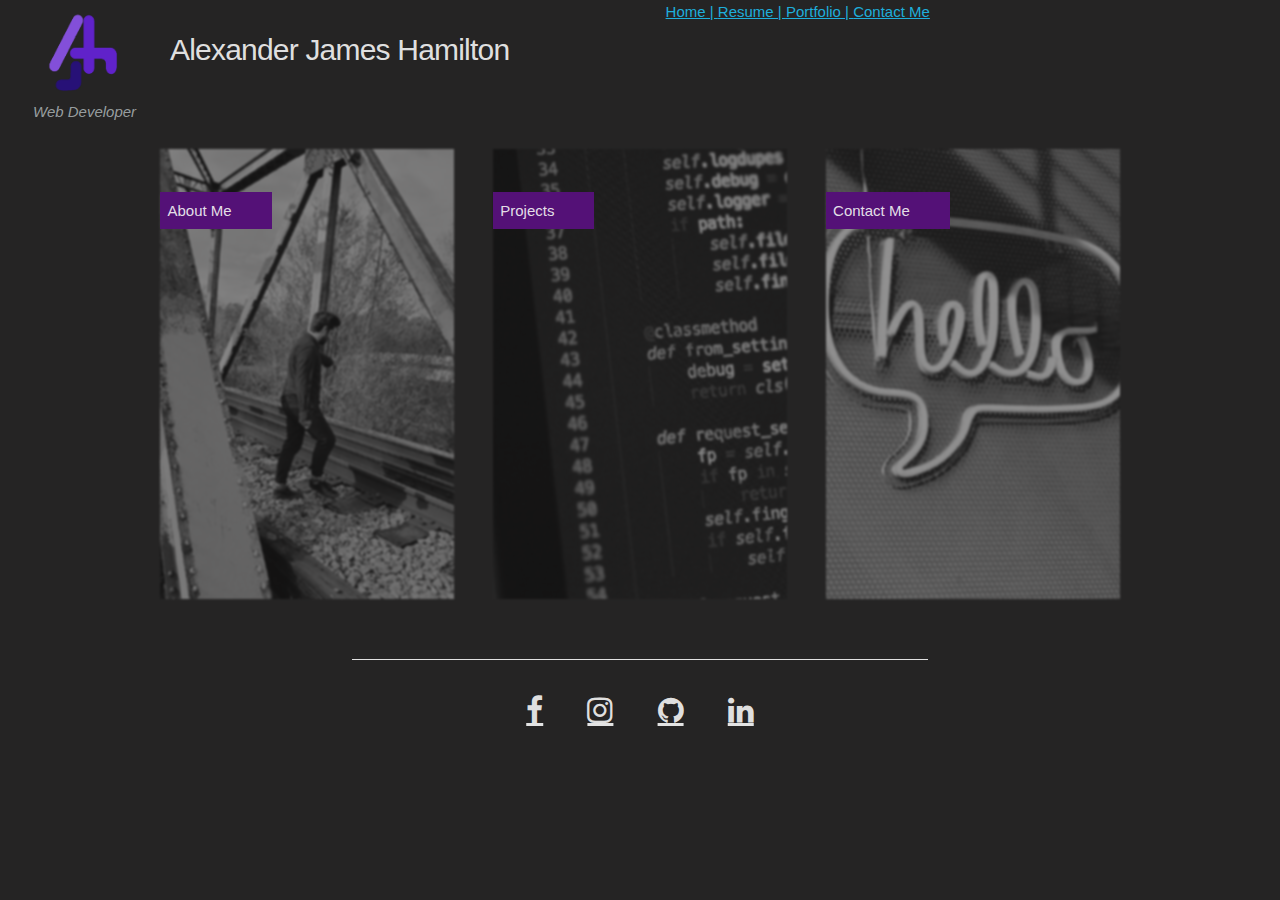
<file: index.html>
<!DOCTYPE html>
<html lang="en">
<head>
    <meta charset="UTF-8">
    <meta name="viewport" content="width=device-width, initial-scale=1.0">
    <!-- Stylesheets -->
    <link rel="stylesheet" href="./assets/css/normalize.css">
    <link rel="stylesheet" href="./assets/css/skeleton.css">
    <link rel="stylesheet" href="https://cdnjs.cloudflare.com/ajax/libs/font-awesome/4.7.0/css/font-awesome.min.css">
    <link rel="stylesheet" href="./assets/css/style.css">
    <!-- Metadata Title -->
    <link rel="icon" href="./assets/images/my_logo_2.png">
    <title>Hi, I'm Alex!</title>
</head>
<body>
    <!-- Nav Bar -->
    <nav class="row u-full-width titlebar">
        <div class="six columns">
            <img class="ajh" src="./assets/images/my_logo_2.png" alt="AJH Logo">
            <h4 class="tb_name">Alexander James Hamilton</h3>
            <p class="tb_title">Web Developer</p>
        </div>
        <div class="six columns nav_options">
            <a class="nav_options_text" href="#">Home | </a>
            <a class="nav_options_text" href="./assets/images/resume.pdf">Resume | </a>
            <a class="nav_options_text" href="./assets/html/portfolio.html"> Portfolio | </a>
            <a class="nav_options_text" href="./assets/html/contact.html"> Contact Me</a>
        </div>
    </nav>

    <hr class="header_hr">

    <div class="container">
        <!-- Topic Boxes -->
        <section class="row">
            <div id="about_main" class="one-third column">
                <div id="about_box" class="inactive"></div>
                <!-- Small Screen About Content Section -->
                <div id="about_content">
                    <div id="about_p"></div>
                    <div id="about_select">
                        <div id="about_option1box">
                            <a id="aboutOption1" href="#"></a>
                        </div>
                        <div id="about_option2box">
                            <u id=aboutOption2>close</u>
                        </div>
                    </div>
                </div>
                <span id="about_title" class="topic_title">About Me</span>
            </div>

            <div id="projects_main" class="one-third column"> <!-- Removing topic_box -->
                <div id="projects_box" class="inactive"></div>
                <!-- Small Screen Projects Content Section -->
                <div id="projects_content">
                    <div id="projects_p"></div>
                    <div id="projects_select">
                        <div id="projects_option1box">
                            <a id="projectsOption1" href="#"></a>
                        </div>
                        <div id="projects_option2box">
                            <u id=projectsOption2>close</u>
                        </div>
                    </div>
                </div>
                <span id="projects_title" class="topic_title">Projects</span>
            </div>

            <div id="contact_main" class="one-third column"> <!-- Removing topic_box -->
                <div id="contact_box" class="inactive"></div>
                <!-- Small Screen Contact Content Section -->
                <div id="contact_content">
                    <div id="contact_p"></div>
                    <div id="contact_select">
                        <div id="contact_option1box">
                            <a id="contactOption1" href="#"></a>
                        </div>
                        <div id="contact_option2box">
                            <u id=contactOption2>close</u>
                        </div>
                    </div>
                </div>
                <span id="contact_title" class="topic_title">Contact Me</span>
            </div>
        </section>


        <!-- Large Screen Content Section -->
        <section class="row">
            <div id="content_lg" class="twelve columns">
                <div id="content_pic_div">
                    <img id="content_img"></img>
                </div>
                <div id="content_text_div">
                    <div id="content_p"></div>
                    <div id="content_select">
                        <div id="option1box">
                            <a id="option1" href="#"></a>
                        </div>
                        <div id="option2box">
                            <u id=option2>close</u>
                        </div>
                    </div>
                </div>
            </div>
        </section>


        <hr class="footer_hr">
        <!-- Social Links Footer -->
        <section class="row">
            <div class="twelve columns social_media_buttons">
                <a href="https://www.facebook.com/alex.hamilton.1044" class="fa fa-facebook"></a>
                <a href="https://www.instagram.com/alxhami/" class="fa fa-instagram"></a>
                <a href="https://github.com/ajhami" class="fa fa-github"></a>
                <a href="https://www.linkedin.com/in/alexjhamilton/" class="fa fa-linkedin"></a>
            </div>
        </section>
    </div>






    <script src="https://code.jquery.com/jquery-3.4.1.min.js"></script>
    <script src="./assets/javaScript/index.js"></script>
</body>
</html>
</file>
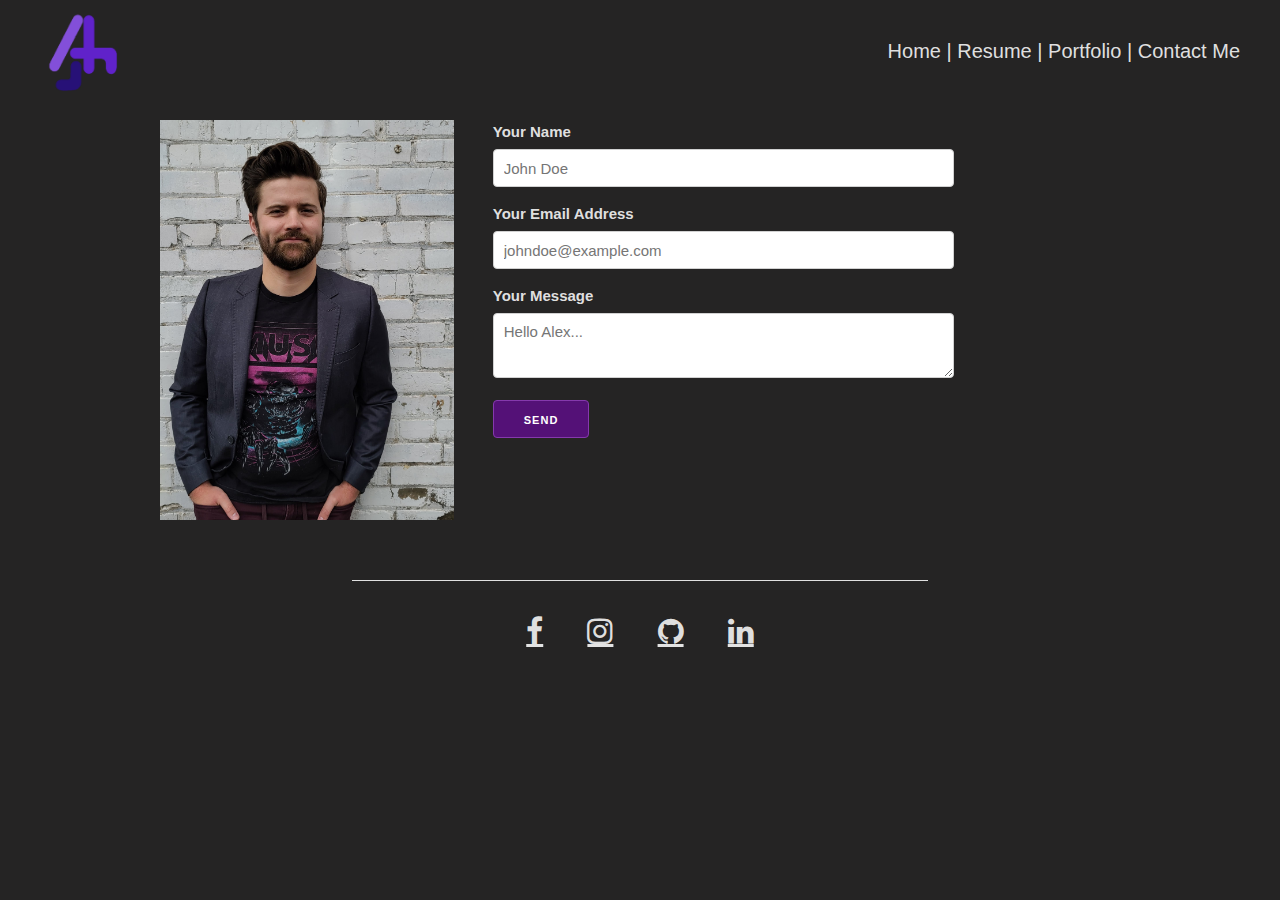
<file: assets/html/contact.html>
<!DOCTYPE html>
<html lang="en">

<head>
    <meta charset="UTF-8">
    <meta name="viewport" content="width=device-width, initial-scale=1.0">
    <!-- Stylesheets -->
    <link rel="stylesheet" href="./../css/normalize.css">
    <link rel="stylesheet" href="./../css/skeleton.css">
    <link rel="stylesheet" href="https://cdnjs.cloudflare.com/ajax/libs/font-awesome/4.7.0/css/font-awesome.min.css">
    <link rel="stylesheet" href="./../css/contact.css">
    <!-- Metadata Title -->
    <link rel="icon" href="./../images/my_logo_2.png">
    <title>Contact Me</title>
</head>

<body>
    <!-- Nav Bar -->
    <nav class="row u-full-width titlebar">
        <div class="twelve columns">
            <img class="ajh" src="./../images/my_logo_2.png" alt="AJH Logo">
            <div class="nav_options">
                <a class="nav_options_text" href="./../../index.html">Home | </a>
                <a class="nav_options_text" href="./../images/resume.pdf">Resume | </a>
                <a class="nav_options_text" href="./portfolio.html"> Portfolio | </a>
                <a class="nav_options_text" href="#"> Contact Me</a>
            </div>
        </div>
    </nav>

    <hr class="header_hr">




    <div class="container">
        <section class="row">
            <div class="four columns contact_pic_section">
                <div class="contact_pic"></div>
            </div>
            <form class="six columns messageForm" method="POST" action="https://script.google.com/macros/s/AKfycbxiNXp3vTw3pqDe9e_b0yO2tQgQj6m7UhCHbO6D/exec">
                <label for="name">Your Name</label>
                <input type="text" name="name" class="u-full-width" placeholder="John Doe" id="name">

                <label for="email">Your Email Address</label>
                <input type="email" name="email" class="u-full-width" placeholder="johndoe@example.com" id="email">

                <label for="message">Your Message</label>
                <textarea class="u-full-width" placeholder="Hello Alex..." name="message" id="message"></textarea>
                <!-- cols="30" rows="10" -->
                <input type="submit" class="button-primary" value="Send">
            </form>
        </section>










        <hr class="footer_hr">
        <!-- Social Links Footer -->
        <section class="row">
            <div class="twelve columns social_media_buttons">
                <a href="https://www.facebook.com/alex.hamilton.1044" class="fa fa-facebook"></a>
                <a href="https://www.instagram.com/alxhami/" class="fa fa-instagram"></a>
                <a href="https://github.com/ajhami" class="fa fa-github"></a>
                <a href="https://www.linkedin.com/in/alexjhamilton/" class="fa fa-linkedin"></a>
            </div>
        </section>

    </div>






    <script src="https://code.jquery.com/jquery-3.4.1.min.js"></script>
    <script src="./../javaScript/contact.js"></script>
</body>

</html>
</file>
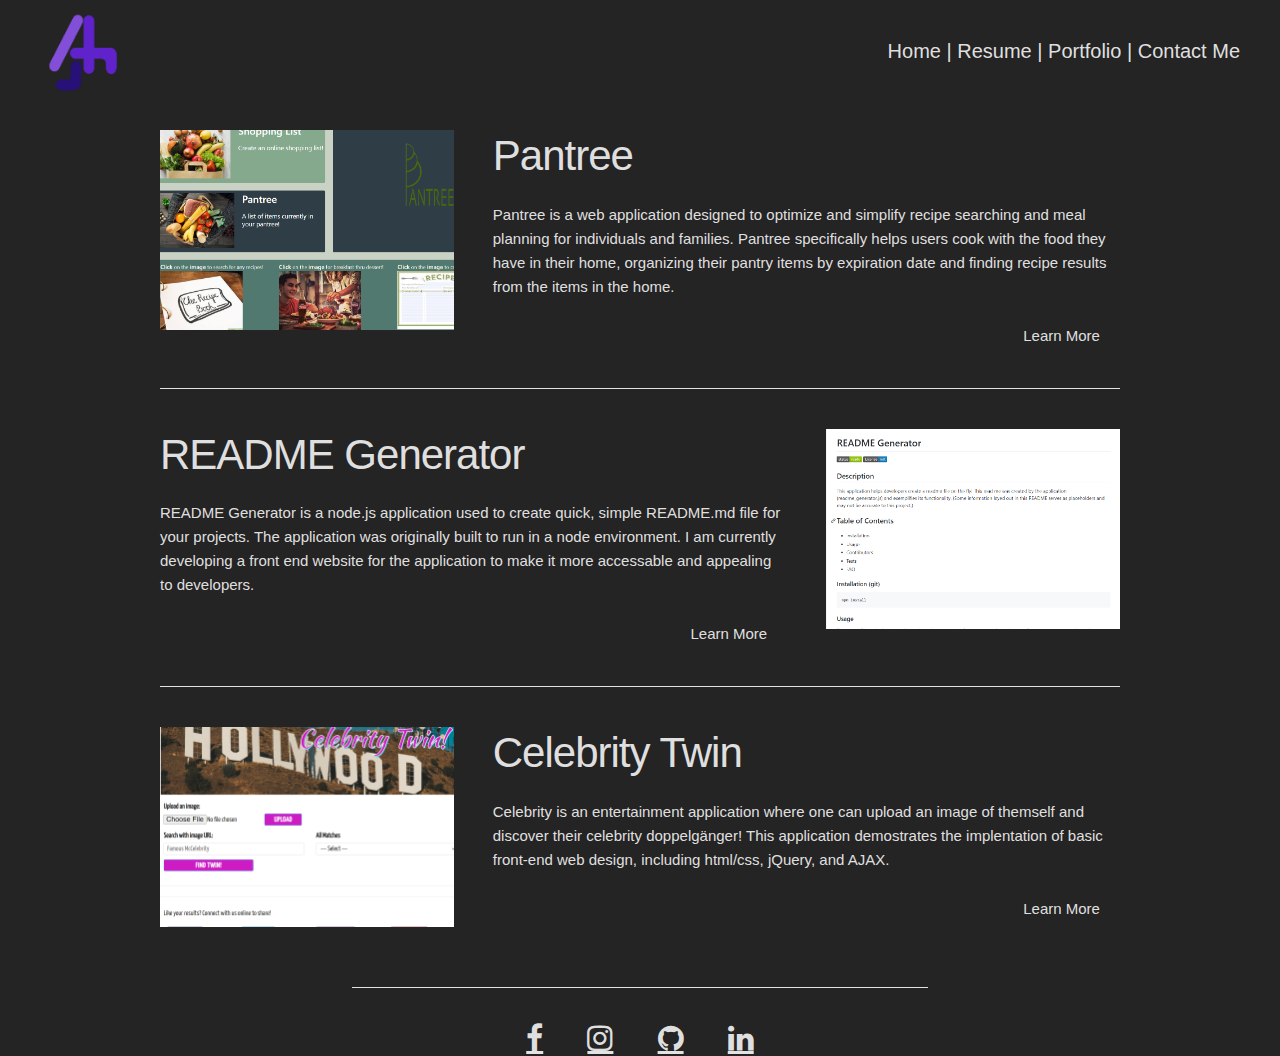
<file: assets/html/portfolio.html>
<!DOCTYPE html>
<html lang="en">
<head>
    <meta charset="UTF-8">
    <meta name="viewport" content="width=device-width, initial-scale=1.0">
    <!-- Stylesheets -->
    <link rel="stylesheet" href="./../css/normalize.css">
    <link rel="stylesheet" href="./../css/skeleton.css">
    <link rel="stylesheet" href="https://cdnjs.cloudflare.com/ajax/libs/font-awesome/4.7.0/css/font-awesome.min.css">
    <link rel="stylesheet" href="./../css/portfolio.css">
    <!-- Metadata Title -->
    <link rel="icon" href="./../images/my_logo_2.png">
    <title>Alex's Portfolio</title>
</head>
<body>
    <!-- Nav Bar -->
    <nav class="row u-full-width titlebar">
        <div class="twelve columns">
            <img class="ajh" src="./../images/my_logo_2.png" alt="AJH Logo">
            <div class="nav_options">
                <a class="nav_options_text" href="./../../index.html">Home | </a>
                <a class="nav_options_text" href="./../images/resume.pdf">Resume | </a>
                <a class="nav_options_text" href="#"> Portfolio | </a>
                <a class="nav_options_text" href="./contact.html"> Contact Me</a>
            </div>
        </div>
    </nav>

    <hr class="header_hr">

    <div class="container">

        <section class="row portfolio_item" id="pantree_section">
            <div class="four columns img_section" id="pantree_img_section">
                <div id="pantree_img"></div>
                <span class="image_label">Pantree</span>
            </div>
            <div class="eight columns">
                <h2 class="portfolio_item_title">
                    Pantree
                </h2>
                <p class="portfolio_item_text">
                    Pantree is a web application designed to optimize and simplify recipe searching and meal planning for individuals and families. Pantree specifically helps users cook with the food they have in their home, organizing their pantry items by expiration date and finding recipe results from the items in the home.
                </p>
                <a href="https://github.com/brentp24/pantry/tree/master/controllers" class="learn_more_atag">Learn More</a>
            </div>
        </section>

        <hr class="sep_hr">

        <section class="row portfolio_item" id="readme_section">
            <div class="eight columns">
                <h2 class="portfolio_item_title">
                    README Generator
                </h2>
                <p class="portfolio_item_text">
                    README Generator is a node.js application used to create quick, simple README.md file for your projects. The application was originally built to run in a node environment. I am currently developing a front end website for the application to make it more accessable and appealing to developers.
                </p>
                <a href="https://github.com/ajhami/README_generator" class="learn_more_atag">Learn More</a>
            </div>
            <div class="four columns img_section" id="readme_img_section">
                <div id="readme_img"></div>
                <span class="image_label">README Generator</span>
            </div>
        </section>

        <hr class="sep_hr">

        <section class="row portfolio_item" id="celeb_section">
            <div class="four columns img_section" id="celeb_img_section">
                <div id="celeb_img"></div>
                <span class="image_label">Celebrity Twin</span>
            </div>
            <div class="eight columns">
                <h2 class="portfolio_item_title">
                    Celebrity Twin
                </h2>
                <p class="portfolio_item_text">
                    Celebrity is an entertainment application where one can upload an image of themself and discover their celebrity doppelgänger! This application demostrates the implentation of basic front-end web design, including html/css, jQuery, and AJAX.
                </p>
                <a href="https://github.com/ajhami/celebrity_twin" class="learn_more_atag">Learn More</a>
            </div>
        </section>




        <hr class="footer_hr">
        <!-- Social Links Footer -->
        <section class="row">
            <div class="twelve columns social_media_buttons">
                <a href="https://www.facebook.com/alex.hamilton.1044" class="fa fa-facebook"></a>
                <a href="https://www.instagram.com/alxhami/" class="fa fa-instagram"></a>
                <a href="https://github.com/ajhami" class="fa fa-github"></a>
                <a href="https://www.linkedin.com/in/alexjhamilton/" class="fa fa-linkedin"></a>
            </div>
        </section>

    </div>






    <script src="https://code.jquery.com/jquery-3.4.1.min.js"></script>
    <script src="./../javaScript/portfolio.js"></script>
</body>
</html>
</file>
<file: assets/css/skeleton.css>
/*
* Skeleton V2.0.4
* Copyright 2014, Dave Gamache
* www.getskeleton.com
* Free to use under the MIT license.
* http://www.opensource.org/licenses/mit-license.php
* 12/29/2014
*/


/* Table of contents
––––––––––––––––––––––––––––––––––––––––––––––––––
- Grid
- Base Styles
- Typography
- Links
- Buttons
- Forms
- Lists
- Code
- Tables
- Spacing
- Utilities
- Clearing
- Media Queries
*/


/* Grid
–––––––––––––––––––––––––––––––––––––––––––––––––– */
.container {
  position: relative;
  width: 100%;
  max-width: 960px;
  margin: 0 auto;
  padding: 0 20px;
  box-sizing: border-box; }
.column,
.columns {
  width: 100%;
  float: left;
  box-sizing: border-box; }

/* For devices larger than 400px */
@media (min-width: 400px) {
  .container {
    width: 85%;
    padding: 0; }
}

/* For devices larger than 550px */
@media (min-width: 550px) {
  .container {
    width: 80%; }
  .column,
  .columns {
    margin-left: 4%; }
  .column:first-child,
  .columns:first-child {
    margin-left: 0; }

  .one.column,
  .one.columns                    { width: 4.66666666667%; }
  .two.columns                    { width: 13.3333333333%; }
  .three.columns                  { width: 22%;            }
  .four.columns                   { width: 30.6666666667%; }
  .five.columns                   { width: 39.3333333333%; }
  .six.columns                    { width: 48%;            }
  .seven.columns                  { width: 56.6666666667%; }
  .eight.columns                  { width: 65.3333333333%; }
  .nine.columns                   { width: 74.0%;          }
  .ten.columns                    { width: 82.6666666667%; }
  .eleven.columns                 { width: 91.3333333333%; }
  .twelve.columns                 { width: 100%; margin-left: 0; }

  .one-third.column               { width: 30.6666666667%; }
  .two-thirds.column              { width: 65.3333333333%; }

  .one-half.column                { width: 48%; }

  /* Offsets */
  .offset-by-one.column,
  .offset-by-one.columns          { margin-left: 8.66666666667%; }
  .offset-by-two.column,
  .offset-by-two.columns          { margin-left: 17.3333333333%; }
  .offset-by-three.column,
  .offset-by-three.columns        { margin-left: 26%;            }
  .offset-by-four.column,
  .offset-by-four.columns         { margin-left: 34.6666666667%; }
  .offset-by-five.column,
  .offset-by-five.columns         { margin-left: 43.3333333333%; }
  .offset-by-six.column,
  .offset-by-six.columns          { margin-left: 52%;            }
  .offset-by-seven.column,
  .offset-by-seven.columns        { margin-left: 60.6666666667%; }
  .offset-by-eight.column,
  .offset-by-eight.columns        { margin-left: 69.3333333333%; }
  .offset-by-nine.column,
  .offset-by-nine.columns         { margin-left: 78.0%;          }
  .offset-by-ten.column,
  .offset-by-ten.columns          { margin-left: 86.6666666667%; }
  .offset-by-eleven.column,
  .offset-by-eleven.columns       { margin-left: 95.3333333333%; }

  .offset-by-one-third.column,
  .offset-by-one-third.columns    { margin-left: 34.6666666667%; }
  .offset-by-two-thirds.column,
  .offset-by-two-thirds.columns   { margin-left: 69.3333333333%; }

  .offset-by-one-half.column,
  .offset-by-one-half.columns     { margin-left: 52%; }

}


/* Base Styles
–––––––––––––––––––––––––––––––––––––––––––––––––– */
/* NOTE
html is set to 62.5% so that all the REM measurements throughout Skeleton
are based on 10px sizing. So basically 1.5rem = 15px :) */
html {
  font-size: 62.5%; }
body {
  font-size: 1.5em; /* currently ems cause chrome bug misinterpreting rems on body element */
  line-height: 1.6;
  font-weight: 400;
  font-family: "Raleway", "HelveticaNeue", "Helvetica Neue", Helvetica, Arial, sans-serif;
  color: #222; }


/* Typography
–––––––––––––––––––––––––––––––––––––––––––––––––– */
h1, h2, h3, h4, h5, h6 {
  margin-top: 0;
  margin-bottom: 2rem;
  font-weight: 300; }
h1 { font-size: 4.0rem; line-height: 1.2;  letter-spacing: -.1rem;}
h2 { font-size: 3.6rem; line-height: 1.25; letter-spacing: -.1rem; }
h3 { font-size: 3.0rem; line-height: 1.3;  letter-spacing: -.1rem; }
h4 { font-size: 2.4rem; line-height: 1.35; letter-spacing: -.08rem; }
h5 { font-size: 1.8rem; line-height: 1.5;  letter-spacing: -.05rem; }
h6 { font-size: 1.5rem; line-height: 1.6;  letter-spacing: 0; }

/* Larger than phablet */
@media (min-width: 550px) {
  h1 { font-size: 5.0rem; }
  h2 { font-size: 4.2rem; }
  h3 { font-size: 3.6rem; }
  h4 { font-size: 3.0rem; }
  h5 { font-size: 2.4rem; }
  h6 { font-size: 1.5rem; }
}

p {
  margin-top: 0; }


/* Links
–––––––––––––––––––––––––––––––––––––––––––––––––– */
a {
  color: #1EAEDB; }
a:hover {
  color: #0FA0CE; }


/* Buttons
–––––––––––––––––––––––––––––––––––––––––––––––––– */
.button,
button,
input[type="submit"],
input[type="reset"],
input[type="button"] {
  display: inline-block;
  height: 38px;
  padding: 0 30px;
  color: #555;
  text-align: center;
  font-size: 11px;
  font-weight: 600;
  line-height: 38px;
  letter-spacing: .1rem;
  text-transform: uppercase;
  text-decoration: none;
  white-space: nowrap;
  background-color: transparent;
  border-radius: 4px;
  border: 1px solid #bbb;
  cursor: pointer;
  box-sizing: border-box; }
.button:hover,
button:hover,
input[type="submit"]:hover,
input[type="reset"]:hover,
input[type="button"]:hover,
.button:focus,
button:focus,
input[type="submit"]:focus,
input[type="reset"]:focus,
input[type="button"]:focus {
  color: #333;
  border-color: #888;
  outline: 0; }
.button.button-primary,
button.button-primary,
input[type="submit"].button-primary,
input[type="reset"].button-primary,
input[type="button"].button-primary {
  color: #FFF;
  background-color: #33C3F0;
  border-color: #33C3F0; }
.button.button-primary:hover,
button.button-primary:hover,
input[type="submit"].button-primary:hover,
input[type="reset"].button-primary:hover,
input[type="button"].button-primary:hover,
.button.button-primary:focus,
button.button-primary:focus,
input[type="submit"].button-primary:focus,
input[type="reset"].button-primary:focus,
input[type="button"].button-primary:focus {
  color: #FFF;
  background-color: #1EAEDB;
  border-color: #1EAEDB; }


/* Forms
–––––––––––––––––––––––––––––––––––––––––––––––––– */
input[type="email"],
input[type="number"],
input[type="search"],
input[type="text"],
input[type="tel"],
input[type="url"],
input[type="password"],
textarea,
select {
  height: 38px;
  padding: 6px 10px; /* The 6px vertically centers text on FF, ignored by Webkit */
  background-color: #fff;
  border: 1px solid #D1D1D1;
  border-radius: 4px;
  box-shadow: none;
  box-sizing: border-box; }
/* Removes awkward default styles on some inputs for iOS */
input[type="email"],
input[type="number"],
input[type="search"],
input[type="text"],
input[type="tel"],
input[type="url"],
input[type="password"],
textarea {
  -webkit-appearance: none;
     -moz-appearance: none;
          appearance: none; }
textarea {
  min-height: 65px;
  padding-top: 6px;
  padding-bottom: 6px; }
input[type="email"]:focus,
input[type="number"]:focus,
input[type="search"]:focus,
input[type="text"]:focus,
input[type="tel"]:focus,
input[type="url"]:focus,
input[type="password"]:focus,
textarea:focus,
select:focus {
  border: 1px solid #33C3F0;
  outline: 0; }
label,
legend {
  display: block;
  margin-bottom: .5rem;
  font-weight: 600; }
fieldset {
  padding: 0;
  border-width: 0; }
input[type="checkbox"],
input[type="radio"] {
  display: inline; }
label > .label-body {
  display: inline-block;
  margin-left: .5rem;
  font-weight: normal; }


/* Lists
–––––––––––––––––––––––––––––––––––––––––––––––––– */
ul {
  list-style: circle inside; }
ol {
  list-style: decimal inside; }
ol, ul {
  padding-left: 0;
  margin-top: 0; }
ul ul,
ul ol,
ol ol,
ol ul {
  margin: 1.5rem 0 1.5rem 3rem;
  font-size: 90%; }
li {
  margin-bottom: 1rem; }


/* Code
–––––––––––––––––––––––––––––––––––––––––––––––––– */
code {
  padding: .2rem .5rem;
  margin: 0 .2rem;
  font-size: 90%;
  white-space: nowrap;
  background: #F1F1F1;
  border: 1px solid #E1E1E1;
  border-radius: 4px; }
pre > code {
  display: block;
  padding: 1rem 1.5rem;
  white-space: pre; }


/* Tables
–––––––––––––––––––––––––––––––––––––––––––––––––– */
th,
td {
  padding: 12px 15px;
  text-align: left;
  border-bottom: 1px solid #E1E1E1; }
th:first-child,
td:first-child {
  padding-left: 0; }
th:last-child,
td:last-child {
  padding-right: 0; }


/* Spacing
–––––––––––––––––––––––––––––––––––––––––––––––––– */
button,
.button {
  margin-bottom: 1rem; }
input,
textarea,
select,
fieldset {
  margin-bottom: 1.5rem; }
pre,
blockquote,
dl,
figure,
table,
p,
ul,
ol,
form {
  margin-bottom: 2.5rem; }


/* Utilities
–––––––––––––––––––––––––––––––––––––––––––––––––– */
.u-full-width {
  width: 100%;
  box-sizing: border-box; }
.u-max-full-width {
  max-width: 100%;
  box-sizing: border-box; }
.u-pull-right {
  float: right; }
.u-pull-left {
  float: left; }


/* Misc
–––––––––––––––––––––––––––––––––––––––––––––––––– */
hr {
  margin-top: 3rem;
  margin-bottom: 3.5rem;
  border-width: 0;
  border-top: 1px solid #E1E1E1; }


/* Clearing
–––––––––––––––––––––––––––––––––––––––––––––––––– */

/* Self Clearing Goodness */
.container:after,
.row:after,
.u-cf {
  content: "";
  display: table;
  clear: both; }


/* Media Queries
–––––––––––––––––––––––––––––––––––––––––––––––––– */
/*
Note: The best way to structure the use of media queries is to create the queries
near the relevant code. For example, if you wanted to change the styles for buttons
on small devices, paste the mobile query code up in the buttons section and style it
there.
*/


/* Larger than mobile */
@media (min-width: 400px) {}

/* Larger than phablet (also point when grid becomes active) */
@media (min-width: 550px) {}

/* Larger than tablet */
@media (min-width: 750px) {}

/* Larger than desktop */
@media (min-width: 1000px) {}

/* Larger than Desktop HD */
@media (min-width: 1200px) {}
</file>
<file: assets/css/style.css>
body {
    background-color: #252424;
    color: #f3f3f3ec;
}

.ajh {
    height: 10.0rem;
    width: 13.0rem;
    display: block;
    margin-left: auto;
    margin-right: auto;
}

.tb_name, .tb_title {
    display: none;
}

.header_hr {
    color: #f3f3f3ec;
    margin-top: 1.0rem;
    width: 60%;
}

/* DEFAULT SIZE */
#about_main, #projects_main, #contact_main {
    height: 20.0rem;
    /* margin-top: 2.0rem; */
}

/* CLICK SIZE */
/* #about_main, #projects_main, #contact_main {
    height: 40.0rem;
} */

#about_box {
    background-image: url(./../images/about_distant_shot_sm.jpg);
}

#projects_box {
    background-image: url(./../images/project_main_sm.jpg);
}

#contact_box {
    background-image: url(./../images/contact_main_sm.jpg);
}


/* DEFAULT SIZE */
#about_box, #projects_box, #contact_box {
    height: 100%;
    width: 100%;
    background-position: center;
    background-repeat: no-repeat;
    background-size: cover;
    filter: blur(1px)
            opacity(0.5)
            grayscale(100%);
}

.active {
    filter: none;
}

.inactive {
    filter: blur(1px)
    opacity(0.5)
    grayscale(100%);
}

.inactive:hover {
    filter: none;
}

/* CLICK SIZE */
/* #about_box, #projects_box, #contact_box {
    height: 50%;
} */


#about_box:hover, #projects_box:hover, #contact_box:hover {
    filter: none;
}

/* DEFAULT POSITION */
#about_title, #projects_title, #contact_title {
    color: #f3f3f3ec;
    background-color: #541177;
    padding: 1.0rem 4.0rem 1.0rem 0.75rem;
    position: relative;
    bottom: 15.0rem;
}

/* CLICK POSITION */
/* .topic_title {
    bottom: 35.0rem;
} */

#about_content, #projects_content, #contact_content {
    display: none;
    height: 50%;
    width: 100%;
    background-color: #541177;
}

#about_p, #projects_p, #contact_p {
    float: left;
    width: 80%;
    height: 70%;
    margin-left: 10%;
    margin-top: 2.5%;
    font-size: 1.1rem;
}

#about_select, #projects_select, #contact_select {
    float: left;
    width: 50%;
    height: 15%;
    margin-top: 2.5%;
    margin-left: 47.5%;
}

/* .topic_box:hover {
    filter: none;
} */

#content_lg {
    display: none;
}

.footer_hr {
    color: #f3f3f3ec;
    margin-top: 6.0rem;
    width: 60%;
}

.social_media_buttons {
    text-align: center;
}

.fa {
    color: #f3f3f3ec;
    margin: 0 2.0rem;
    font-size: 3.0rem;
}

.fa:hover {
    color: #541177;
}

#about_option1box, #projects_option1box, #contact_option1box {
    float: left;
    width: 45%;
    height: 100%;
    margin-left: 2.5%;
    margin-right: 5%;
}

#about_option2box, #projects_option2box, #contact_option2box {
    float: left;
    width: 45%;
    height: 100%;
}

#aboutOption1, #projectsOption1, #contactOption1, #aboutOption2, #projectsOption2, #contactOption2 {
    text-align: center;
    justify-items: center;
    color: #f3f3f3ec;
    font-size: 1.0rem;
}

#aboutOption1:hover, #projectsOption1:hover, #contactOption1:hover, #aboutOption2:hover, #projectsOption2:hover, #contactOption2:hover {
    color: #7700ff;
}



/* Switching from small to large screens */
@media (min-width: 550px) {

    .header_hr {
        display: none;
    }

    #about_main, #projects_main, #contact_main {
        height: 45.0rem;
    }

    .ajh {
        margin-left: 2.0rem;
        /* margin-right: auto; */
        float: left;
    }

    .tb_name {
        display: block;
        float: left;
        margin: 3.0rem 0 0 2.0rem;
    }

    .tb_title {
        clear: both;
        color: #bec5c7c4;
        display: block;
        font-style: italic;
        margin-left: 3.3rem;
    }
/* 
    .topic_box {
        margin-top: 0;
        height: 45.0rem;
    } */

    /* #about_main, #projects_main, #contact_main {
        height: 45.0rem;
    } */
    /* .topic_title {
        bottom: 10.0rem;
    } */

    #about_box {
        background-image: url(./../images/about_distant_shot_lg.jpg);
    }

    #projects_box {
        background-image: url(./../images/project_main_lg.jpg);
    }
    
    #contact_box {
        background-image: url(./../images/contact_main_lg.jpg);
    }

    #about_title, #projects_title, #contact_title{
        position: relative;
        bottom: 40.0rem;
    }

    #about_box, #projects_box, #contact_box {
        height: 100%
    }

    #about_content, #projects_content, #contact_content {
        display: none;
    }

    #content_lg {
        display: none;
        background-color: #541177;
        margin-top: 2.0rem;
        width: 100%;
        height: 20.0rem;
    }

    #content_pic_div {
        float: left;
        height: 100%;
        width: 30%;
    }

    #content_img {
        margin-left: 30%;
        margin-top: 8%;
        width: 50%;
        height: 78%;
        padding-right: 19.5%;
        border-right: solid 0.25rem #000000;
    }

    #content_text_div {
        float: left;
        height: 100%;
        width: 60%;
        margin: 0 5%;
    }

    #content_p {
        height: 60%;
        width: 90%;
        margin-top: 4%;
        font-size: 1.5rem;
    }

    #content_select {
        height: 20%;
        width: 50%;
        margin-top: 2%;
        margin-left: 50%;
    }

    #option1box {
        float: left;
        width: 45%;
        height: 100%;
        margin-left: 2.5%;
        margin-right: 5%;
    }

    #option2box {
        float: left;
        width: 45%;
        height: 100%;
    }

    #option1, #option2 {
        text-align: center;
        justify-items: center;
        color: #f3f3f3ec;
    }

    #option1:hover, #option2:hover {
        color: #7700ff;
    }

}
</file>
<file: assets/css/contact.css>
body {
    background-color: #252424;
    color: #f3f3f3ec;
    font-family: 'Franklin Gothic Medium', 'Arial Narrow', Arial, sans-serif;
}

.ajh {
    height: 10.0rem;
    width: 13.0rem;
    display: block;
    margin-left: auto;
    margin-right: auto;
}

.tb_name, .tb_title {
    display: none;
}

.nav_options {
    display: none;
}

.header_hr {
    color: #f3f3f3ec;
    margin-top: 1.0rem;
    width: 60%;
}

.portfolio_item {
    margin-bottom: 1.0rem;
}

#pantree_section {
    /* height: 20.0rem; */
    margin-top: 3.0rem;
}

.container {
    margin-top: 2.0rem;
}

/* DEFAULT SIZE */
.contact_pic_section {
    display: none;
    height: 40.0rem;
}

#messageInput {
    height: 14.7rem;
}

input[type="text"], input[type="email"], textarea {
    color: #000000;
}

input[type="submit"].button-primary {
    background-color: #541177;
    border-color: #8539ad;
}

.image_label {
    color: #f3f3f3ec;
    background-color: #541177;
    padding: 1.0rem 4.0rem 1.0rem 0.75rem;
    position: relative;
    bottom: 15.0rem;
}

#pantree_img_section {
    float: left;
}

#readme_img_section {
    float: right;
}

#pantree_img {
    background-image: url(./../images/pantree_preview_lg.png);
}

#readme_img {
    background-image: url(./../images/readme_preview.PNG);
}

.contact_pic {
    background-image: url(./../images/portrait_pic_contact.jpg);
}

/* DEFAULT SIZE */
.contact_pic {
    height: 100%;
    width: 100%;
    background-position: center;
    background-repeat: no-repeat;
    background-size: cover;

}

#pantree_img:hover, #readme_img:hover, #celeb_img:hover {
    filter: none;
}

.learn_more_atag {
    display: none;
}

.learn_more_atag:hover {
    display: none;
}

.portfolio_item_title, .portfolio_item_text {
    display: none;
}

.sep_hr {
    display: none;
}

.footer_hr {
    color: #f3f3f3ec;
    margin-top: 6.0rem;
    width: 60%;
}

.social_media_buttons {
    text-align: center;
}

.fa {
    color: #f3f3f3ec;
    margin: 0 2.0rem;
    font-size: 3.0rem;
}

.fa:hover {
    color: #541177;
}

/* Switching from small to large screens */
@media (min-width: 550px) {

    .header_hr {
        display: none;
    }

    #about_main, #projects_main, #contact_main {
        height: 45.0rem;
    }

    .ajh {
        margin-left: 2.0rem;
        float: left;
    }

    .tb_title {
        clear: both;
        color: #bec5c7c4;
        display: block;
        font-style: italic;
        margin-left: 3.3rem;
    }

    .nav_options {
        display: block;
        margin: 3.5rem 4.0rem 0 0;
        text-align: right;
        float: right;
    }
    
    .nav_options_text {
        color: #f3f3f3ec;
        font-size:  2.0rem;  
        text-decoration: none;  
    }

    .nav_options_text:hover {
        color: #541177;
    }

    .contact_pic_section {
        display: block;
    }

    .image_label {
        display: none;
    }

    #pantree_img, #readme_img, #celeb_img {
        filter: none;
    }

    .learn_more_atag {
        display: block;
        color: #f3f3f3ec;
        font-size:  1.5rem;  
        text-decoration: none;
        text-align: right; 
        float: right; 
        margin-right: 2.0rem;
    }
    
    .learn_more_atag:hover {
        display: block;
        color: #541177;
    }
    
    .portfolio_item_title, .portfolio_item_text {
        display: block;
    }

    .sep_hr {
        display: block;
        color: #f3f3f3ec;
        margin: 4.0rem auto;
        width: 100%;
    }

}
</file>
<file: assets/css/portfolio.css>
body {
    background-color: #252424;
    color: #f3f3f3ec;
    font-family: 'Franklin Gothic Medium', 'Arial Narrow', Arial, sans-serif;
}

.ajh {
    height: 10.0rem;
    width: 13.0rem;
    display: block;
    margin-left: auto;
    margin-right: auto;
}

.tb_name, .tb_title {
    display: none;
}

.nav_options {
    display: none;
}

.header_hr {
    color: #f3f3f3ec;
    margin-top: 1.0rem;
    width: 60%;
}

.portfolio_item {
    margin-bottom: 1.0rem;
}

#pantree_section {
    /* height: 20.0rem; */
    margin-top: 3.0rem;
}

/* DEFAULT SIZE */
.img_section {
    height: 20.0rem;
}

.image_label {
    color: #f3f3f3ec;
    background-color: #541177;
    padding: 1.0rem 4.0rem 1.0rem 0.75rem;
    position: relative;
    bottom: 15.0rem;
}

#pantree_img_section {
    float: left;
}

#readme_img_section {
    float: right;
}

#pantree_img {
    background-image: url(./../images/pantree_preview_lg.png);
}

#readme_img {
    background-image: url(./../images/readme_preview.PNG);
}

#celeb_img {
    background-image: url(./../images/celeb_preview.PNG);
}

/* DEFAULT SIZE */
#pantree_img, #readme_img, #celeb_img {
    height: 100%;
    width: 100%;
    background-position: center;
    background-repeat: no-repeat;
    background-size: cover;
    filter: blur(1px)
            opacity(0.5)
            grayscale(50%);
}

#pantree_img:hover, #readme_img:hover, #celeb_img:hover {
    filter: none;
}

.learn_more_atag {
    display: none;
}

.learn_more_atag:hover {
    display: none;
}

.portfolio_item_title, .portfolio_item_text {
    display: none;
}

.sep_hr {
    display: none;
}

.footer_hr {
    color: #f3f3f3ec;
    margin-top: 6.0rem;
    width: 60%;
}

.social_media_buttons {
    text-align: center;
}

.fa {
    color: #f3f3f3ec;
    margin: 0 2.0rem;
    font-size: 3.0rem;
}

.fa:hover {
    color: #541177;
}

/* Switching from small to large screens */
@media (min-width: 550px) {

    .header_hr {
        display: none;
    }

    #about_main, #projects_main, #contact_main {
        height: 45.0rem;
    }

    .ajh {
        margin-left: 2.0rem;
        float: left;
    }

    .tb_title {
        clear: both;
        color: #bec5c7c4;
        display: block;
        font-style: italic;
        margin-left: 3.3rem;
    }

    .nav_options {
        display: block;
        margin: 3.5rem 4.0rem 0 0;
        text-align: right;
        float: right;
    }
    
    .nav_options_text {
        color: #f3f3f3ec;
        font-size:  2.0rem;  
        text-decoration: none;  
    }

    .nav_options_text:hover {
        color: #541177;
    }

    .image_label {
        display: none;
    }

    #pantree_img, #readme_img, #celeb_img {
        filter: none;
    }

    .learn_more_atag {
        display: block;
        color: #f3f3f3ec;
        font-size:  1.5rem;  
        text-decoration: none;
        text-align: right; 
        float: right; 
        margin-right: 2.0rem;
    }
    
    .learn_more_atag:hover {
        display: block;
        color: #541177;
    }
    
    .portfolio_item_title, .portfolio_item_text {
        display: block;
    }

    .sep_hr {
        display: block;
        color: #f3f3f3ec;
        margin: 4.0rem auto;
        width: 100%;
    }

}
</file>
